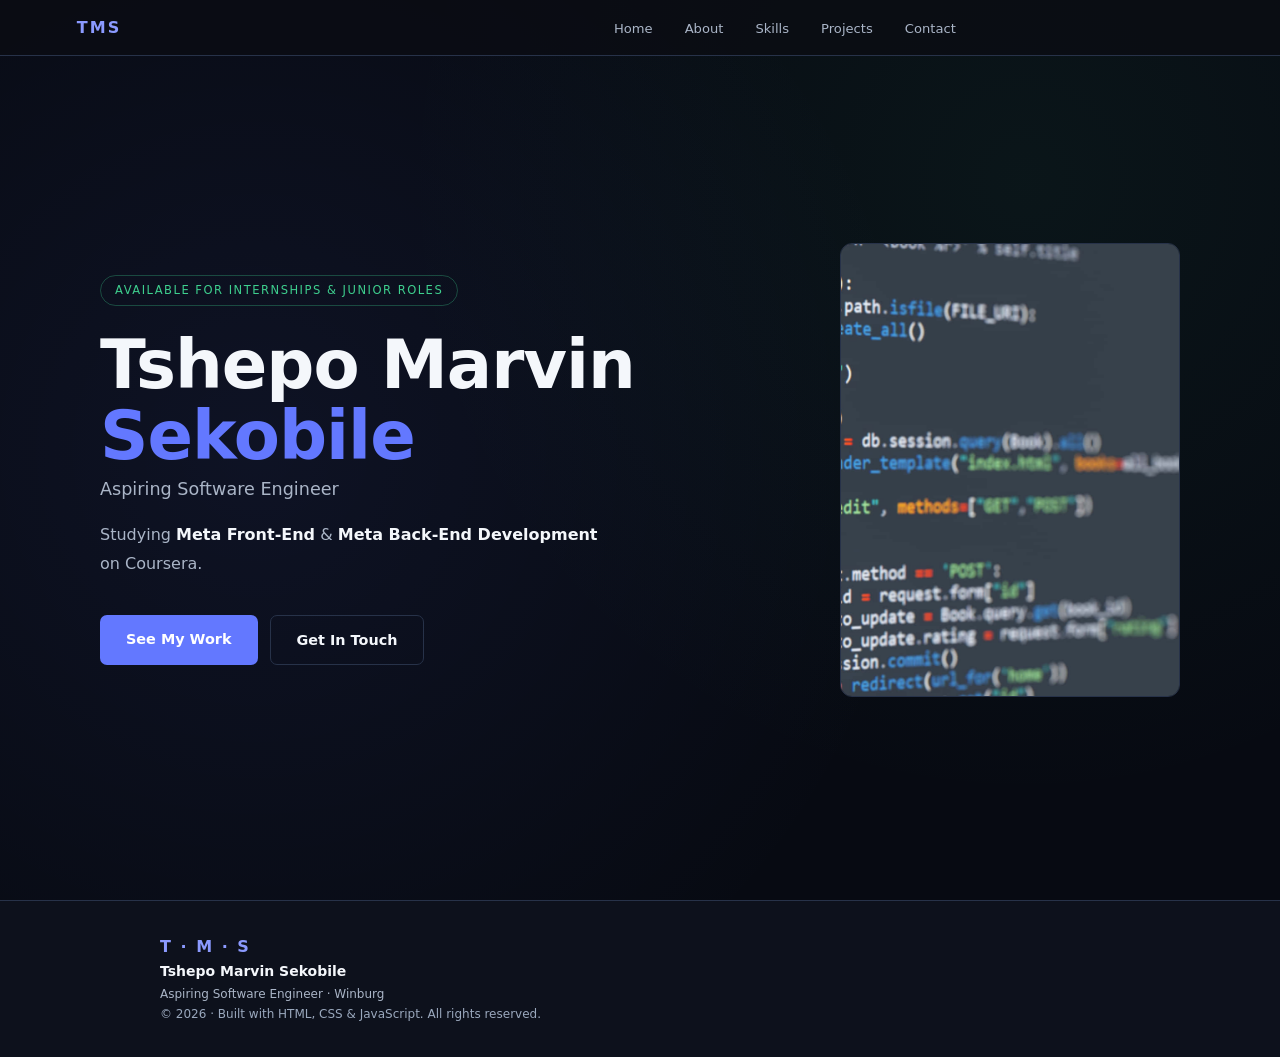
<file: index.html>
<!doctype html>
<html lang="en">
  <head>
    <meta charset="UTF-8" >
    <meta name="viewport" content="width=device-width, initial-scale=1.0" >
    <title>Tshepo Marvin Sekobile - Software Engineer</title>
    <meta
      name="description"
      content="Aspiring software engineering studying Meta Front-End and Back-End Development on Coursera.
       Building real projects with HTML, CSS and Javascript"
    >
    <link rel="stylesheet" href="css/styles.css" >
  </head>
  <body>
    <header id="top">
      <nav class="topnav">
        <span class="nav-logo">TMS</span>
        <ul class="nav-links">
          <li><a href="index.html" class="nav-link">Home</a></li>
          <li><a href="about.html" class="nav-link">About</a></li>
          <li><a href="about.html#skills" class="nav-link">Skills</a></li>
          <li><a href="projects.html" class="nav-link">Projects</a></li>
          <li><a href="contact.html" class="nav-link">Contact</a></li>
        </ul>
      </nav>

      <section class="hero">
        <article class="hero-content">
          <span class="hero-badge"
            >Available for internships &amp; junior roles</span
>
          <h1 class="hero-name">
            Tshepo Marvin<br ><span class="hero-surname">Sekobile</span>
          </h1>
          <p class="hero-role">Aspiring Software Engineer</p>
          <p class="hero-sub">
            Studying <strong>Meta Front-End</strong> &amp;
            <strong>Meta Back-End Development</strong> on Coursera.
          </p>

          <nav class="hero-cta">
            <a href="projects.html" class="btn btn-primary">See My Work</a>
            <a href="contact.html" class="btn btn-secondary">Get In Touch</a>
          </nav>
        </article>

        <figure class="hero-image">
          <img src="images/image.png" alt="Tshepo Marvin Sekobile" >
        </figure>
      </section>
    </header>

    <footer>
      <section class="footer-inner">
        <section class="footer-brand">
          <span class="nav-logo">T · M · S</span>
          <section>
            <p class="footer-name">Tshepo Marvin Sekobile</p>
            <p class="footer-role">Aspiring Software Engineer · Winburg</p>
          </section>
          <p class="footer-copy">
            &#169; 2026 · Built with HTML, CSS &amp; JavaScript. All rights
            reserved.
          </p>
        </section>
      </section>
    </footer>
  </body>
</html>
</file>
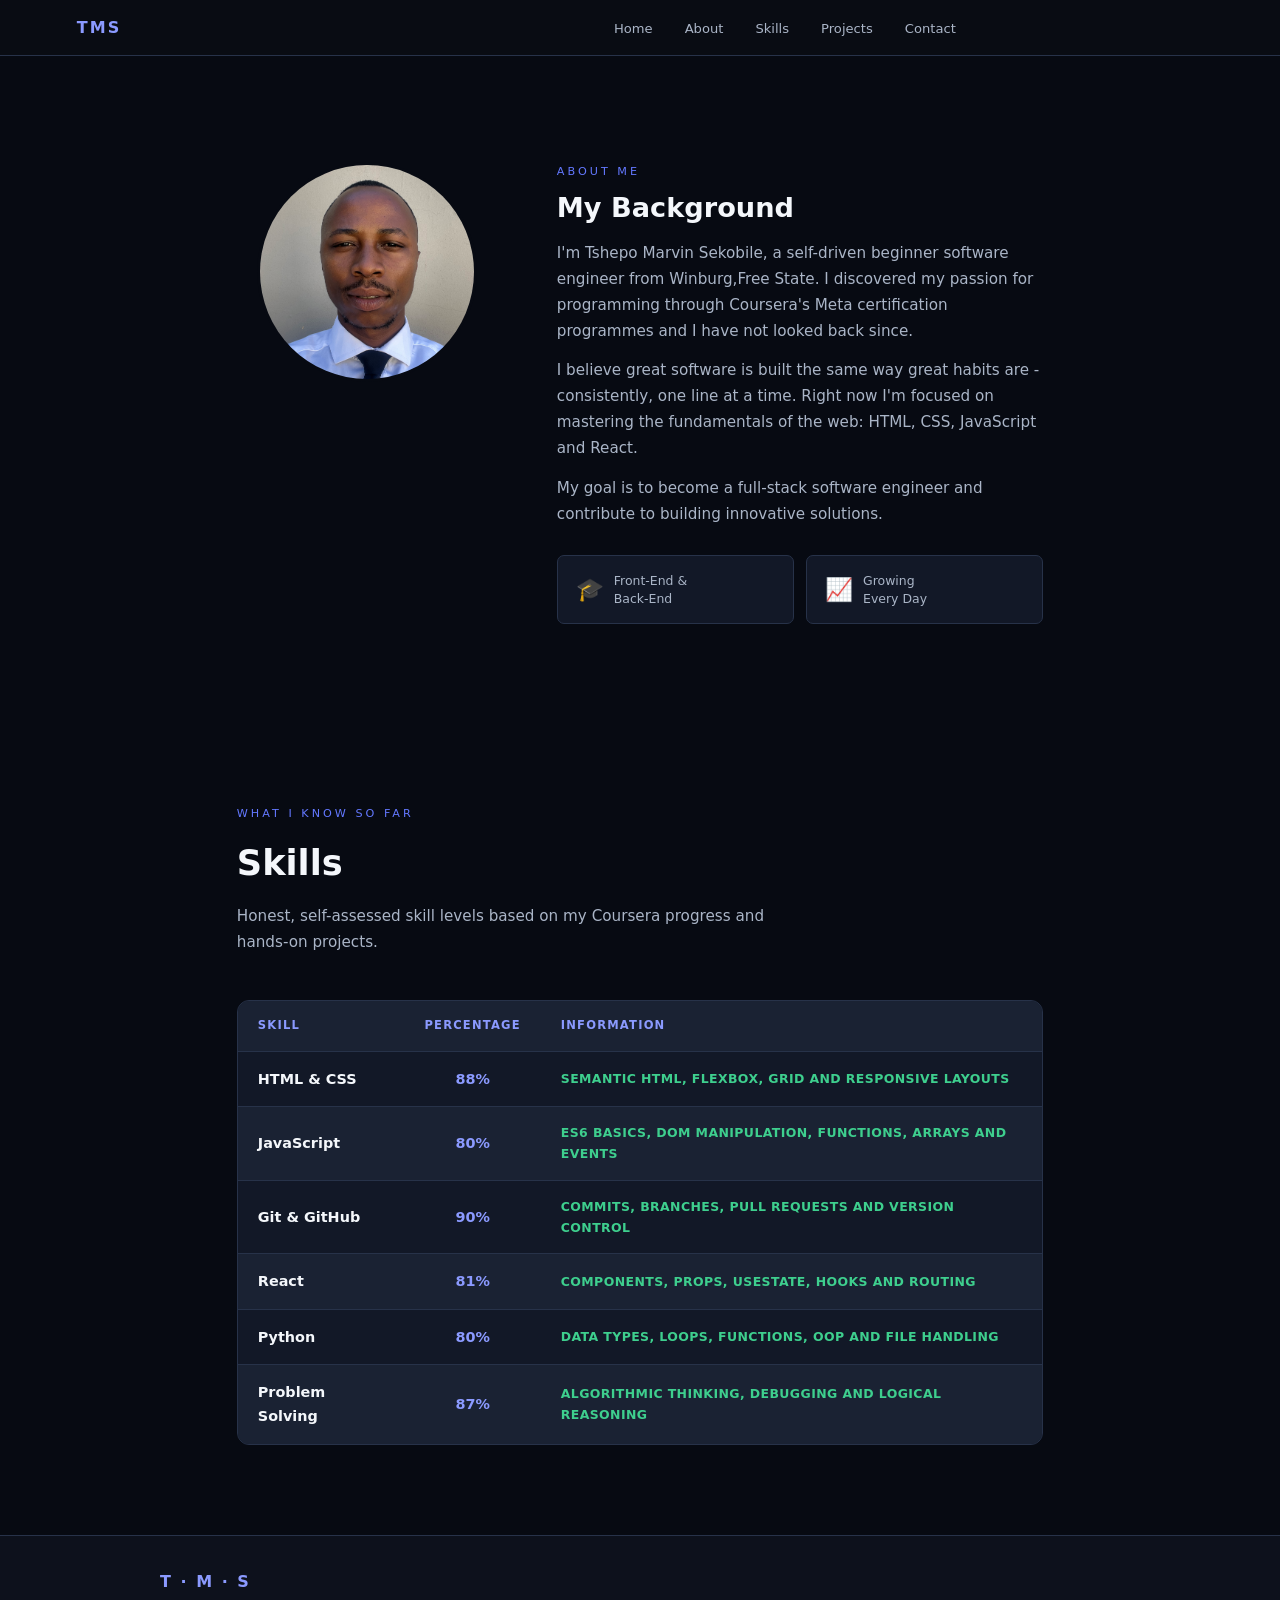
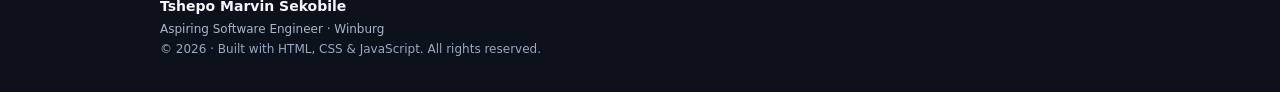
<file: about.html>
<!doctype html>
<html lang="en">
  <head>
    <meta charset="UTF-8" >
    <meta name="viewport" content="width=device-width, initial-scale=1.0" >
    <title>About Me</title>
    <meta
      name="description"
      content="Aspiring Software engineer studying Meta Front-End and Back-End
     Development on Coursera. Building real projects with HTML, CSS, JavaScript and React"
    >
    <link rel="stylesheet" href="css/styles.css" >
  </head>
  <body>
    <header id="top">
      <nav class="topnav">
        <span class="nav-logo">TMS</span>
        <ul class="nav-links">
          <li><a href="index.html" class="nav-link">Home</a></li>
          <li><a href="about.html" class="nav-link">About</a></li>
          <li><a href="about.html#skills" class="nav-link">Skills</a></li>
          <li><a href="projects.html" class="nav-link">Projects</a></li>
          <li><a href="contact.html" class="nav-link">Contact</a></li>
        </ul>
      </nav>
    </header>
    <main>
      <section id="about" class="section">
        <section class="section-inner about-grid">
          <aside class="about-img-col">
            <img
              src="images/IMG_9616.jpeg"
              alt="Tshepo Sekobile's portrait"
              class="avatar-photo"
            >
          </aside>

          <article class="about-text-col">
            <span class="eyebrow">About Me</span>
            <h2>My Background</h2>
            <p>
              I'm Tshepo Marvin Sekobile, a self-driven beginner software
              engineer from Winburg,Free State. I discovered my passion for
              programming through Coursera's Meta certification programmes and I
              have not looked back since.
            </p>
            <p>
              I believe great software is built the same way great habits are -
              consistently, one line at a time. Right now I'm focused on
              mastering the fundamentals of the web: HTML, CSS, JavaScript and
              React.
            </p>
            <p>
              My goal is to become a full-stack software engineer and contribute
              to building innovative solutions.
            </p>
            <section class="about-cards">
              <article class="acard">
                <span class="acard-icon">&#127891;</span>
                <span class="acard-label">Front-End &amp;<br />Back-End</span>
              </article>
              <article class="acard">
                <span class="acard-icon">&#128200; </span>
                <span class="acard-label">Growing<br />Every Day</span>
              </article>
            </section>
          </article>
        </section>
      </section>

      <!--Skills section-->

      <section id="skills" class="section">
        <section class="section-inner">
          <span class="eyebrow">What I Know So Far</span>
          <h2 class="section-title">Skills</h2>
          <p class="section-sub">
            Honest, self-assessed skill levels based on my Coursera progress and
            hands-on projects.
          </p>

          <table class="skills-table">
            <thead>
              <tr>
                <th>Skill</th>
                <th>Percentage</th>
                <th>Information</th>
              </tr>
            </thead>
            <tbody>
              <tr>
                <td>HTML &amp; CSS</td>
                <td>88%</td>
                <td>Semantic HTML, Flexbox, Grid and responsive layouts</td>
              </tr>
              <tr>
                <td>JavaScript</td>
                <td>80%</td>
                <td>
                  ES6 basics, DOM manipulation, functions, arrays and events
                </td>
              </tr>
              <tr>
                <td>Git &amp; GitHub</td>
                <td>90%</td>
                <td>Commits, branches, pull requests and version control</td>
              </tr>
              <tr>
                <td>React</td>
                <td>81%</td>
                <td>Components, props, useState, hooks and routing</td>
              </tr>
              <tr>
                <td>Python</td>
                <td>80%</td>
                <td>Data types, loops, functions, OOP and file handling</td>
              </tr>
              <tr>
                <td>Problem Solving</td>
                <td>87%</td>
                <td>Algorithmic thinking, debugging and logical reasoning</td>
              </tr>
            </tbody>
          </table>
        </section>
      </section>
    </main>

    <footer>
      <section class="footer-inner">
        <section class="footer-brand">
          <span class="nav-logo">T · M · S</span>
          <section>
            <p class="footer-name">Tshepo Marvin Sekobile</p>
            <p class="footer-role">Aspiring Software Engineer · Winburg</p>
          </section>
          <p class="footer-copy">
            &#169; 2026 · Built with HTML, CSS &amp; JavaScript. All rights
            reserved.
          </p>
        </section>
      </section>
    </footer>
  </body>
</html>
</file>
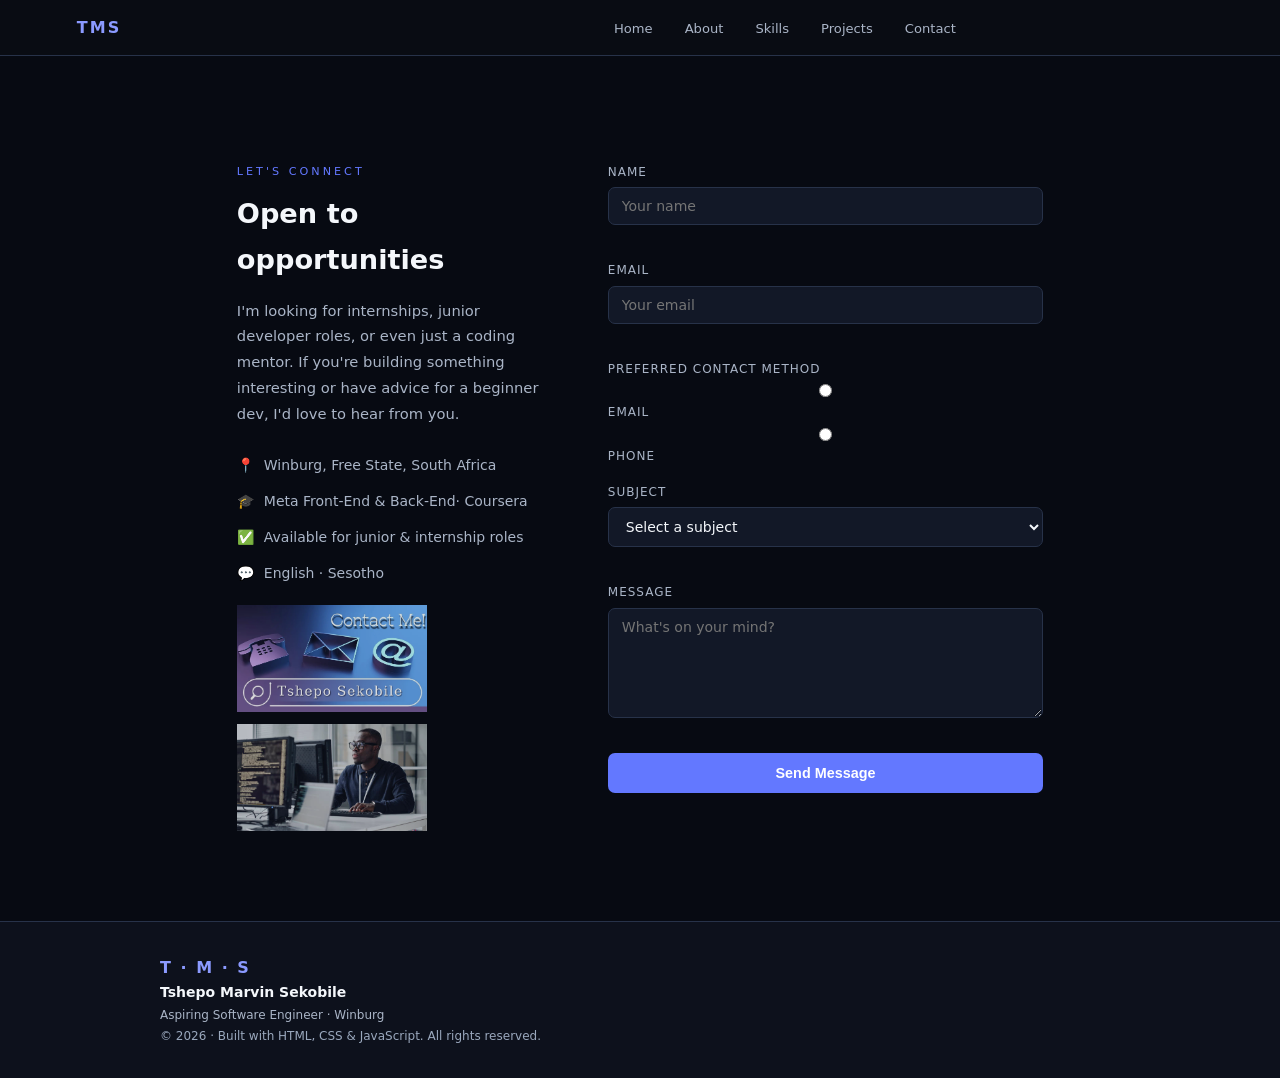
<file: contact.html>
<!doctype html>
<html lang="en">
  <head>
    <meta charset="UTF-8" >
    <meta name="viewport" content="width=device-width, initial-scale=1.0" >
    <title>Contact</title>
    <meta
      name="description"
      content="Get in touch with me for inquiries, collaborations, or just to say hello."
    >
    <link rel="stylesheet" href="css/styles.css" >
  </head>
  <body>
    <header id="top">
      <nav class="topnav">
        <span class="nav-logo">TMS</span>
        <ul class="nav-links">
          <li><a href="index.html" class="nav-link">Home</a></li>
          <li><a href="about.html" class="nav-link">About</a></li>
          <li><a href="about.html#skills" class="nav-link">Skills</a></li>
          <li><a href="projects.html" class="nav-link">Projects</a></li>
          <li><a href="contact.html" class="nav-link">Contact</a></li>
        </ul>
      </nav>
    </header>
    <main>
      <section id="contact" class="section">
        <section class="section-inner contact-wrap">
          <article class="contact-intro">
            <section class="contact-left">
              <span class="eyebrow">Let's Connect</span>
              <h2>Open to opportunities</h2>
              <p>
                I'm looking for internships, junior developer roles, or even
                just a coding mentor. If you're building something interesting
                or have advice for a beginner dev, I'd love to hear from you.
              </p>
              <ul class="contact-facts">
                <li>
                  <span class="cf-icon">&#128205;</span> Winburg, Free State,
                  South Africa
                </li>
                <li>
                  <span class="cf-icon">&#127891;</span> Meta Front-End &amp;
                  Back-End· Coursera
                </li>
                <li>
                  <span class="cf-icon">&#9989;</span> Available for junior
                  &amp; internship roles
                </li>
                <li><span class="cf-icon">&#128172;</span>English · Sesotho</li>
              </ul>
              <img
                class="contact-image"
                src="images/contact-us.jpg"
                alt="Contact Tshepo Sekobile"
              >
              <img
                class="working-image"
                src="images/working-image.jpg"
                alt="Dev on call"
              >
            </section>
          </article>
          <form class="contact-form" id="contactForm">
            <fieldset class="form-group">
              <legend class="sr-only">Name</legend>
              <label for="name">Name</label>
              <input
                type="text"
                id="name"
                name="name"
                placeholder="Your name"
                required
              >
              <span class="ferr" id="nameError"></span>
            </fieldset>

            <fieldset class="form-group">
              <legend class="sr-only">Email</legend>
              <label for="email">Email</label>
              <input
                type="email"
                id="email"
                name="email"
                placeholder="Your email"
                required
              >
              <span class="ferr" id="emailError"></span>
            </fieldset>
            <fieldset class="form-group">
              <legend class="sr-only">Preferred Contact Method</legend>
              <label>Preferred Contact Method</label>
              <input
                type="radio"
                id="emailContact"
                name="contactMethod"
                value="email"
                required
              >
              <label for="emailContact">Email</label>
              <input
                type="radio"
                id="phoneContact"
                name="contactMethod"
                value="phone"
                required
              >
              <label for="phoneContact">Phone</label>
            </fieldset>
            <fieldset class="form-group">
              <legend class="sr-only">Subject</legend>
              <label for="subject">Subject</label>
              <select id="subject" name="subject" required>
                <option value="">Select a subject</option>
                <option value="job">Job / Internship opportunity</option>
                <option value="collaboration">Collaboration</option>
                <option value="mentorship">Mentorship offer</option>
                <option value="other">Other</option>
              </select>
              <span class="ferr" id="subjectErr"></span>
            </fieldset>
            <fieldset class="form-group">
              <legend class="sr-only">Message</legend>
              <label for="message">Message</label>
              <textarea
                id="message"
                name="message"
                placeholder="What's on your mind?"
                rows="5"
                minlength="20"
                required
              ></textarea>
              <span class="ferr" id="messageError"></span>
            </fieldset>
            <button type="submit" class="btn-primary" id="submitBtn">
              Send Message
            </button>
          </form>
        </section>
      </section>
    </main>

    <footer>
      <section class="footer-inner">
        <section class="footer-brand">
          <span class="nav-logo">T · M · S</span>
          <section>
            <p class="footer-name">Tshepo Marvin Sekobile</p>
            <p class="footer-role">Aspiring Software Engineer · Winburg</p>
          </section>
          <p class="footer-copy">
            &#169; 2026 · Built with HTML, CSS &amp; JavaScript. All rights
            reserved.
          </p>
        </section>
      </section>
    </footer>
  </body>
</html>
</file>
<file: css/styles.css>
/* CSS variables and base reset */
:root {
  --bg: #070a12;
  --bg-alt: #0d111c;
  --surface: #121827;
  --surface2: #1a2233;
  --border: #273249;
  --text: #f4f7fb;
  --text-muted: #aab5c7;
  --text-dim: #9aa8bd;
  --blue: #6378ff;
  --blue-light: #8b9aff;
  --green: #3ecf8e;
  --radius: 12px;
  --radius-sm: 7px;
}

* {
  box-sizing: border-box;
  margin: 0;
  padding: 0;
}

html {
  scroll-behavior: smooth;
}

body {
  min-width: 320px;
  background: var(--bg);
  color: var(--text);
  font-family:
    "Segoe UI",
    system-ui,
    -apple-system,
    sans-serif;
  line-height: 1.7;
  min-height: 100vh;
  display: flex;
  flex-direction: column;
}

a {
  color: inherit;
}

.nav-logo {
  color: var(--blue-light);
  font-weight: 800;
  letter-spacing: 2px;
  margin-right: auto;
}

.btn {
  transition:
    background 0.2s,
    color 0.2s,
    transform 0.2s;
}

.btn-secondary {
  background: transparent;
  color: var(--text);
  border: 1px solid var(--border);
  text-decoration: none;
  padding: 12px 26px;
  border-radius: var(--radius-sm);
  font-size: 0.9rem;
  font-weight: 600;
  display: inline-block;
}

.btn-secondary:hover {
  color: var(--blue-light);
  border-color: var(--blue);
}

main {
  flex: 1;
}

/* Top Nav */
.topnav {
  position: fixed;
  top: 0;
  left: 0;
  right: 0;
  z-index: 200;
  display: flex;
  align-items: center;
  justify-content: center;
  gap: 12px;
  padding: 14px 6%;
  background: rgba(11, 13, 20, 0.88);
  border-bottom: 1px solid var(--border);
}

.nav-links {
  gap: 4px;
  list-style: none;
  display: flex;
  margin: 0 auto;
}
.nav-link {
  text-decoration: none;
  font-size: 0.82rem;
  color: var(--text-muted);
  padding: 6px 14px;
  border-radius: 20px;
  transition:
    color 0.2s,
    background 0.2s;
}
.nav-link:hover {
  color: var(--text);
}

header {
  position: relative;
  overflow: hidden;
  background: var(--bg);
}

header:has(.hero) {
  min-height: 100vh;
  display: flex;
  align-items: center;
  padding: 120px 6% 80px;
}

header:not(:has(.hero)) {
  min-height: 0;
}

header:not(:has(.hero)) + main {
  padding-top: 72px;
}

/* grid dot background */
header::before {
  content: "";
  position: absolute;
  inset: 0;
  background-image:
    radial-gradient(
      circle at 20% 50%,
      rgba(99, 120, 255, 0.08) 0%,
      transparent 60%
    ),
    radial-gradient(
      circle at 80% 20%,
      rgba(62, 207, 142, 0.06) 0%,
      transparent 50%
    );
  pointer-events: none;
}

.hero {
  position: relative;
  z-index: 1;
  width: min(100%, 1080px);
  margin: 0 auto;
  display: grid;
  grid-template-columns: minmax(0, 1fr) minmax(240px, 340px);
  gap: clamp(40px, 8vw, 96px);
  align-items: center;
}

.hero-content {
  min-width: 0;
}

.hero-image {
  justify-self: end;
  width: min(100%, 340px);
  margin: 0;
}

.hero-image img {
  width: 100%;
  max-width: 100%;
  aspect-ratio: 3 / 4;
  object-fit: cover;
  object-position: center;
  display: block;
  border-radius: var(--radius);
  border: 1px solid var(--border);
}

.hero-badge {
  display: inline-block;
  font-size: 0.72rem;
  letter-spacing: 1.5px;
  text-transform: uppercase;
  color: var(--green);
  border: 1px solid rgba(62, 207, 142, 0.3);
  border-radius: 20px;
  padding: 5px 14px;
  margin-bottom: 24px;
}

.hero-name {
  font-size: clamp(2.4rem, 6vw, 4.2rem);
  font-weight: 800;
  line-height: 1.05;
  color: var(--text);
  margin-bottom: 4px;
  letter-spacing: -1px;
}

.hero-surname {
  color: var(--blue);
}

.hero-role {
  font-size: 1.1rem;
  color: var(--text-muted);
  margin-bottom: 16px;
  font-weight: 500;
}

.hero-sub {
  font-size: 1rem;
  color: var(--text-muted);
  max-width: 520px;
  margin-bottom: 36px;
  line-height: 1.8;
}

.hero-sub strong {
  color: var(--text);
}

.hero-cta {
  display: flex;
  gap: 12px;
  flex-wrap: wrap;
}

.btn-primary {
  background: var(--blue);
  color: #fff;
  text-decoration: none;
  padding: 12px 26px;
  border-radius: var(--radius-sm);
  font-size: 0.9rem;
  font-weight: 600;
  border: none;
  cursor: pointer;
  display: inline-block;
}
.btn-primary:hover {
  background: var(--blue-light);
}
.btn-primary:active {
  transform: scale(0.97);
}

/* Section */
.section {
  padding: 90px 0;
}
.section-alt {
  background: var(--bg-alt);
}
.section-inner {
  max-width: 960px;
  margin: 0 auto;
  padding: 0 6%;
}

.eyebrow {
  display: block;
  font-size: 0.7rem;
  letter-spacing: 3px;
  text-transform: uppercase;
  color: var(--blue);
  margin-bottom: 10px;
}

.section-title {
  font-size: clamp(1.6rem, 3vw, 2.2rem);
  font-weight: 700;
  color: var(--text);
  margin-bottom: 12px;
}

.section-sub {
  color: var(--text-muted);
  font-size: 0.95rem;
  max-width: 540px;
  margin-bottom: 44px;
}

.projects-heading {
  display: grid;
  grid-template-columns: minmax(0, 1fr) 220px;
  gap: 32px;
  align-items: start;
}

.projects-heading-image {
  width: 220px;
  aspect-ratio: 16 / 9;
  object-fit: cover;
  justify-self: end;
  opacity: 0.86;
  mix-blend-mode: screen;
}

#top,
#skills {
  scroll-margin-top: 80px;
}

/* About */
.about-grid {
  display: grid;
  grid-template-columns: 260px 1fr;
  gap: 60px;
  align-items: start;
}

.about-img-col {
  display: flex;
  flex-direction: column;
  align-items: center;
  gap: 16px;
}

.avatar-photo {
  width: 100%;
  max-width: 220px;
  aspect-ratio: 1;
  border-radius: 50%;
  object-fit: cover;
  border: 3px solid var(--bg);
}

.about-text-col h2 {
  font-size: 1.7rem;
  font-weight: 700;
  color: var(--text);
  margin-bottom: 16px;
  line-height: 1.25;
}

.about-text-col p {
  color: var(--text-muted);
  font-size: 0.95rem;
  margin-bottom: 14px;
}

.about-cards {
  display: flex;
  gap: 12px;
  margin-top: 28px;
  flex-wrap: wrap;
}

.acard {
  background: var(--surface);
  border: 1px solid var(--border);
  border-radius: var(--radius-sm);
  padding: 14px 18px;
  display: flex;
  align-items: center;
  gap: 10px;
  flex: 1;
  min-width: 130px;
}

.acard-icon {
  font-size: 1.4rem;
}
.acard-label {
  font-size: 0.78rem;
  color: var(--text-muted);
  line-height: 1.4;
}

/* Skills */
.skills-table {
  width: 100%;
  border-collapse: separate;
  border-spacing: 0;
  background: var(--surface);
  border: 1px solid var(--border);
  border-radius: var(--radius);
  overflow: hidden;
  color: var(--text);
  font-size: 0.9rem;
}

.skills-table th,
.skills-table td {
  padding: 15px 20px;
  text-align: left;
  border-bottom: 1px solid var(--border);
}

.skills-table th {
  background: var(--surface2);
  color: var(--blue-light);
  font-size: 0.72rem;
  font-weight: 700;
  letter-spacing: 1.2px;
  text-transform: uppercase;
}

.skills-table th:nth-child(2) {
  text-align: center;
  white-space: nowrap;
}

.skills-table td:first-child {
  font-weight: 600;
}

.skills-table td:nth-child(2) {
  color: var(--blue-light);
  font-weight: 700;
  text-align: center;
  white-space: nowrap;
}

.skills-table td:last-child {
  color: var(--green);
  font-size: 0.78rem;
  font-weight: 700;
  letter-spacing: 0.4px;
  text-transform: uppercase;
}

.skills-table tbody tr {
  transition: background 0.2s;
}

.skills-table tbody tr:nth-child(even) {
  background: var(--surface2);
}

.skills-table tbody tr:hover {
  background: var(--surface2);
}

.skills-table tbody tr:last-child td {
  border-bottom: 0;
}

/* Projects */
.projects-grid {
  display: grid;
  grid-template-columns: repeat(auto-fit, minmax(260px, 1fr));
  gap: 20px;
}

.project-card {
  background: var(--surface);
  border: 1px solid var(--border);
  border-radius: var(--radius);
  padding: 26px;
  display: flex;
  flex-direction: column;
  gap: 12px;
  transition:
    border-color 0.25s,
    transform 0.25s;
}
.project-card:hover {
  border-color: var(--blue);
  transform: translateY(-3px);
}
.project-card.featured {
  border-color: rgba(99, 120, 255, 0.4);
}
.project-card.coming-soon {
  opacity: 0.92;
  background-image:
    linear-gradient(rgba(18, 24, 39, 0.82), rgba(18, 24, 39, 0.92)),
    url("images/photo-project.jpg");
  background-position: center;
  background-size: cover;
}

.project-top {
  display: flex;
  align-items: center;
  justify-content: space-between;
}

.project-icon {
  font-size: 1.6rem;
}

.project-tag {
  font-size: 0.68rem;
  letter-spacing: 1px;
  text-transform: uppercase;
  color: var(--blue-light);
  background: rgba(99, 120, 255, 0.1);
  border-radius: 20px;
  padding: 3px 10px;
}

.project-card h3 {
  font-size: 1.05rem;
  font-weight: 700;
  color: var(--text);
}

.project-desc {
  font-size: 0.85rem;
  color: var(--text-muted);
  line-height: 1.65;
  flex: 1;
}

.project-tech {
  display: flex;
  flex-wrap: wrap;
  gap: 6px;
}

.project-tech span {
  font-size: 0.7rem;
  background: var(--surface2);
  color: var(--text-muted);
  border-radius: 4px;
  padding: 3px 8px;
  border: 1px solid var(--border);
}

.project-links {
  display: flex;
  gap: 10px;
}

.plink {
  font-size: 0.78rem;
  text-decoration: none;
  padding: 6px 14px;
  border-radius: var(--radius-sm);
  transition:
    background 0.2s,
    color 0.2s;
}

.plink-live {
  background: var(--blue);
  color: #fff;
}
.plink-live:hover {
  background: var(--blue-light);
}
.plink-code {
  background: var(--surface2);
  color: var(--text-muted);
  border: 1px solid var(--border);
}
.plink-code:hover {
  color: var(--text);
  border-color: var(--blue);
}

/* Contact */
.contact-wrap {
  display: grid;
  grid-template-columns: 1fr 1.4fr;
  gap: 60px;
  align-items: start;
}

.contact-intro {
  min-width: 0;
}

.contact-image,
.working-image {
  width: 190px;
  aspect-ratio: 16 / 9;
  object-fit: cover;
  display: block;
  opacity: 0.86;
  mix-blend-mode: screen;
  align-self: start;
}

.contact-image { margin-top: 20px; }
.working-image { margin-top: 12px; }

.contact-left h2 {
  font-size: 1.7rem;
  font-weight: 700;
  color: var(--text);
  margin-bottom: 14px;
}

.contact-left p {
  color: var(--text-muted);
  font-size: 0.92rem;
  margin-bottom: 28px;
  line-height: 1.75;
}

.contact-facts {
  list-style: none;
  display: flex;
  flex-direction: column;
  gap: 12px;
}

.contact-facts li {
  font-size: 0.875rem;
  color: var(--text-muted);
  display: flex;
  align-items: center;
  gap: 10px;
}

/* Form */
.contact-form {
  display: flex;
  flex-direction: column;
  gap: 16px;
}

.form-group {
  display: flex;
  flex-direction: column;
  gap: 5px;
  border: 0;
  padding: 0;
  min-width: 0;
}

.sr-only {
  position: absolute;
  width: 1px;
  height: 1px;
  padding: 0;
  margin: -1px;
  overflow: hidden;
  clip: rect(0, 0, 0, 0);
  white-space: nowrap;
  border: 0;
}

.form-group label {
  font-size: 0.75rem;
  text-transform: uppercase;
  letter-spacing: 1px;
  color: var(--text-muted);
}

.form-group input,
.form-group textarea,
.form-group select {
  background: var(--surface);
  border: 1px solid var(--border);
  border-radius: var(--radius-sm);
  padding: 10px 13px;
  color: var(--text);
  font-family: inherit;
  font-size: 0.878rem;
  transition: border-color 0.2s;
  width: 100%;
}
.form-group input:focus,
.form-group textarea:focus,
.form-group select:focus {
  outline: none;
  border-color: var(--blue);
  box-shadow: 0 0 0 3px rgba(99, 120, 255, 0.18);
}
.form-group select {
  cursor: pointer;
}
.form-group textarea {
  resize: vertical;
  min-height: 110px;
}

.ferr {
  font-size: 0.75rem;
  color: #e05050;
  min-height: 14px;
  display: block;
}

/* Footer */
footer {
  background: var(--bg-alt);
  border-top: 1px solid var(--border);
  padding: 32px 6%;
  flex-shrink: 0;
}

.footer-inner {
  max-width: 960px;
  margin: 0 auto;
  display: flex;
  align-items: center;
  gap: 16px;
  flex-wrap: wrap;
}

.footer-name {
  font-size: 0.875rem;
  font-weight: 600;
  color: var(--text);
}
.footer-role {
  font-size: 0.75rem;
  color: var(--text-muted);
}
.footer-copy {
  margin-left: auto;
  font-size: 0.75rem;
  color: var(--text-dim);
}

/* Responsive */
@media (max-width: 760px) {
  .nav-links {
    display: none;
  }
  .about-grid,
  .contact-wrap {
    grid-template-columns: 1fr;
  }
  .contact-image {
    max-width: 190px;
  }
  .projects-heading {
    grid-template-columns: 1fr;
  }
  .projects-heading-image {
    justify-self: start;
  }
  .hero {
    grid-template-columns: 1fr;
    gap: 36px;
  }
  .hero-image {
    justify-self: start;
    width: min(100%, 300px);
  }
  .skills-table {
    font-size: 0.82rem;
  }
  .skills-table th,
  .skills-table td {
    padding: 13px 12px;
  }
  .about-img-col {
    align-items: flex-start;
  }
  .footer-copy {
    margin-left: 0;
  }
}
</file>
